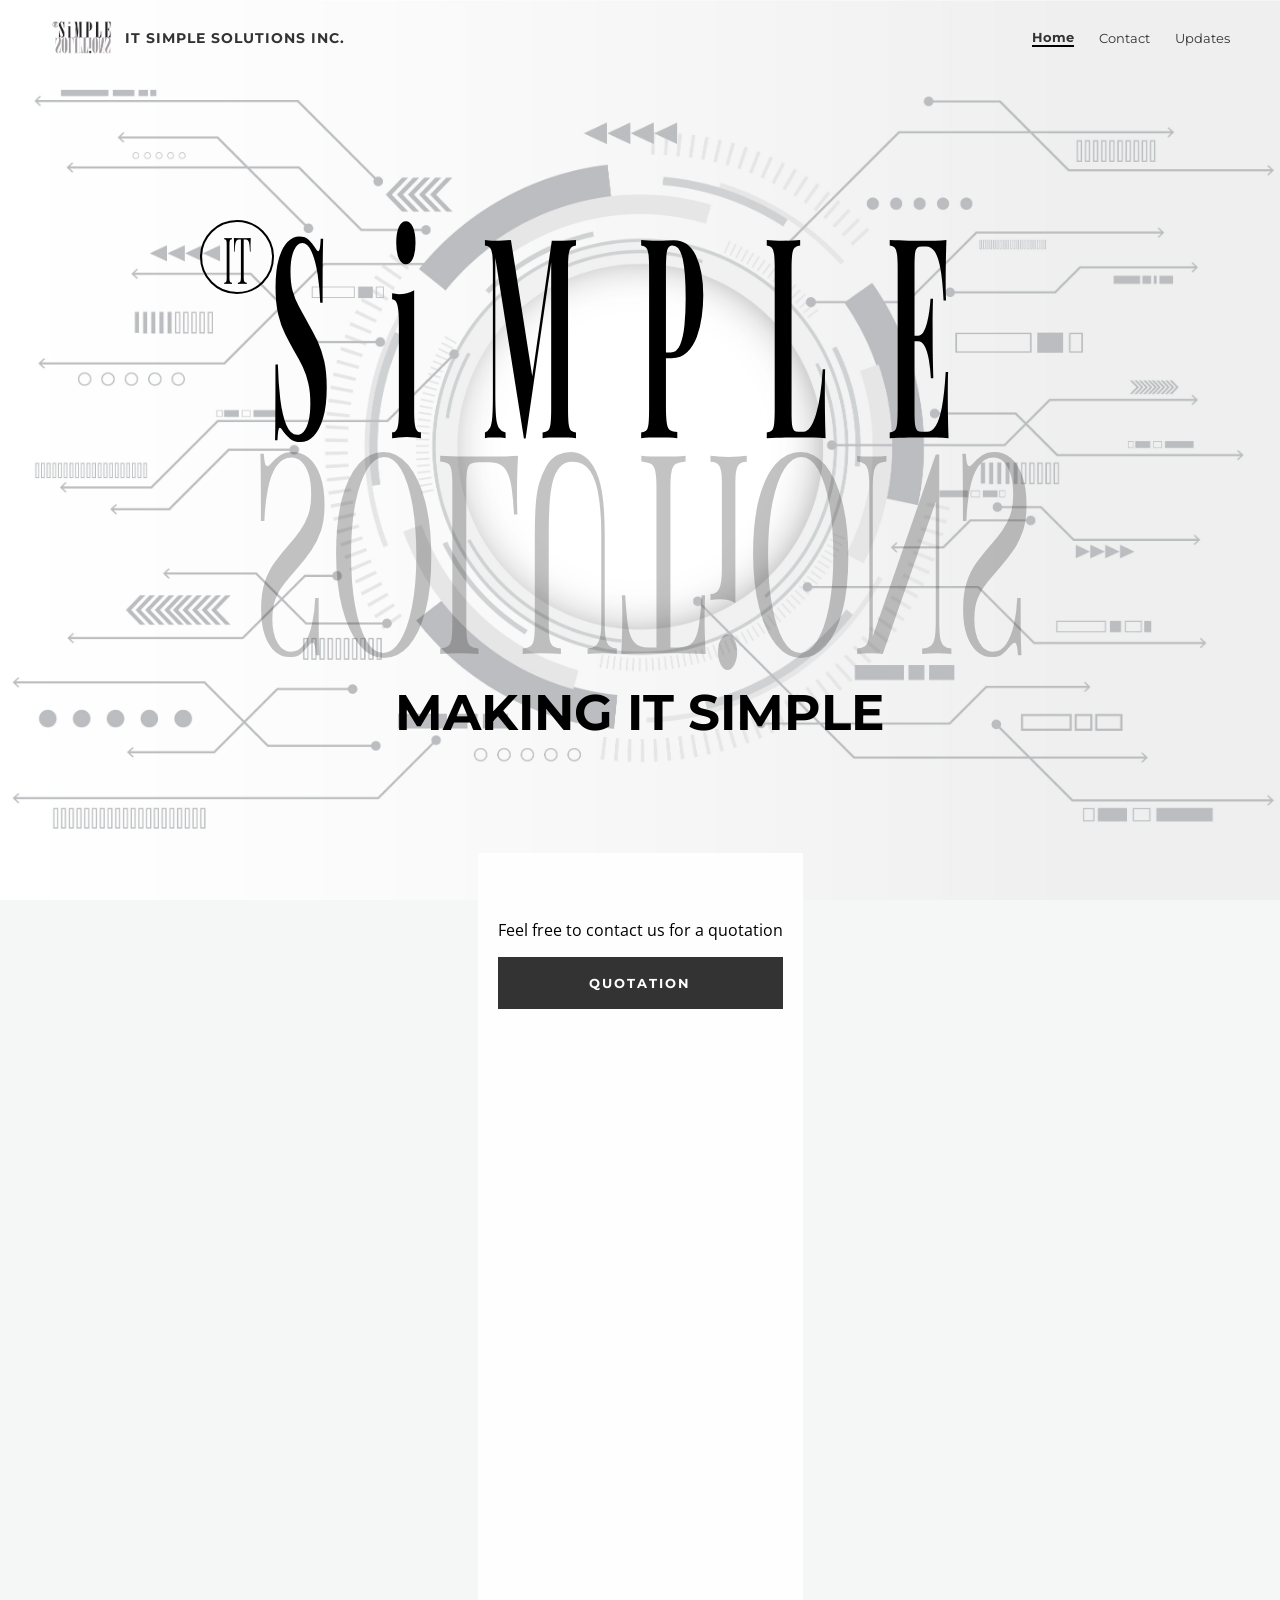
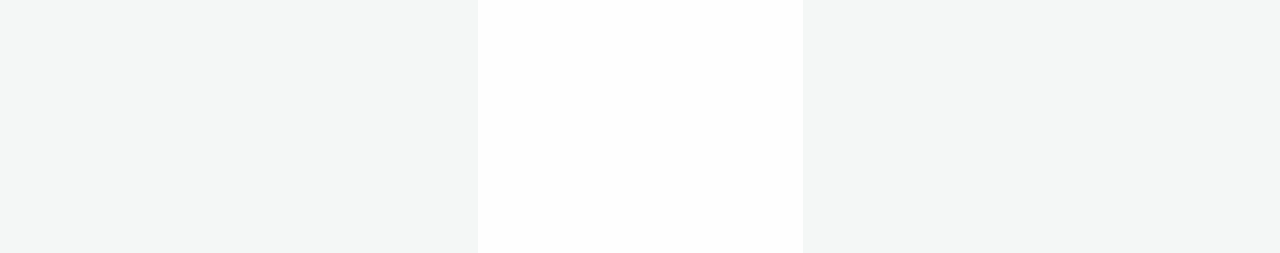
<file: index.html>
<!doctype html>
<html lang="en">
  <head>
    <meta charset="UTF-8" />
    <meta name="viewport" content="width=device-width, initial-scale=1.0" />
    <title>IT Simple Solutions Inc. | Home</title>
    <link
      href="https://fonts.googleapis.com/css2?family=Playfair+Display:wght@400;900&family=Montserrat:wght@400;700&family=Open+Sans:wght@400&display=swap"
      rel="stylesheet"
    />
    <link rel="stylesheet" href="simple.css" />
  </head>
  <body>
    <header id="main-header">
      <div class="logo-section">
        <img
          src="simple_logo-removebg-preview.png"
          alt="IT Simple Logo"
          class="nav-logo"
        />
        <span>IT SIMPLE SOLUTIONS INC.</span>
      </div>
      <nav>
        <a href="index.html" class="active">Home</a>
        <a href="contact.html">Contact</a>
        <a href="updates.html">Updates</a>
      </nav>
    </header>

    <main class="hero">
      <div class="hero-container">
        <div class="title-wrapper">
          <div class="it-badge"><span>IT</span></div>
          <h1 class="main-title">SiMPLE</h1>
        </div>
        <div class="reflected-text">SOLUTiONS</div>
        <p class="tagline">Making IT Simple</p>
      </div>

      <div class="contact-section">
        <p class="contact-text">Feel free to contact us for a quotation</p>
        <button class="quotation-button">Quotation</button>
      </div>
    </main>

    <script>
      window.onscroll = function () {
        const nav = document.querySelector("header");
        if (window.scrollY > 50) {
          nav.classList.add("scrolled");
        } else {
          nav.classList.remove("scrolled");
        }
      };
    </script>
  </body>
</html>
</file>
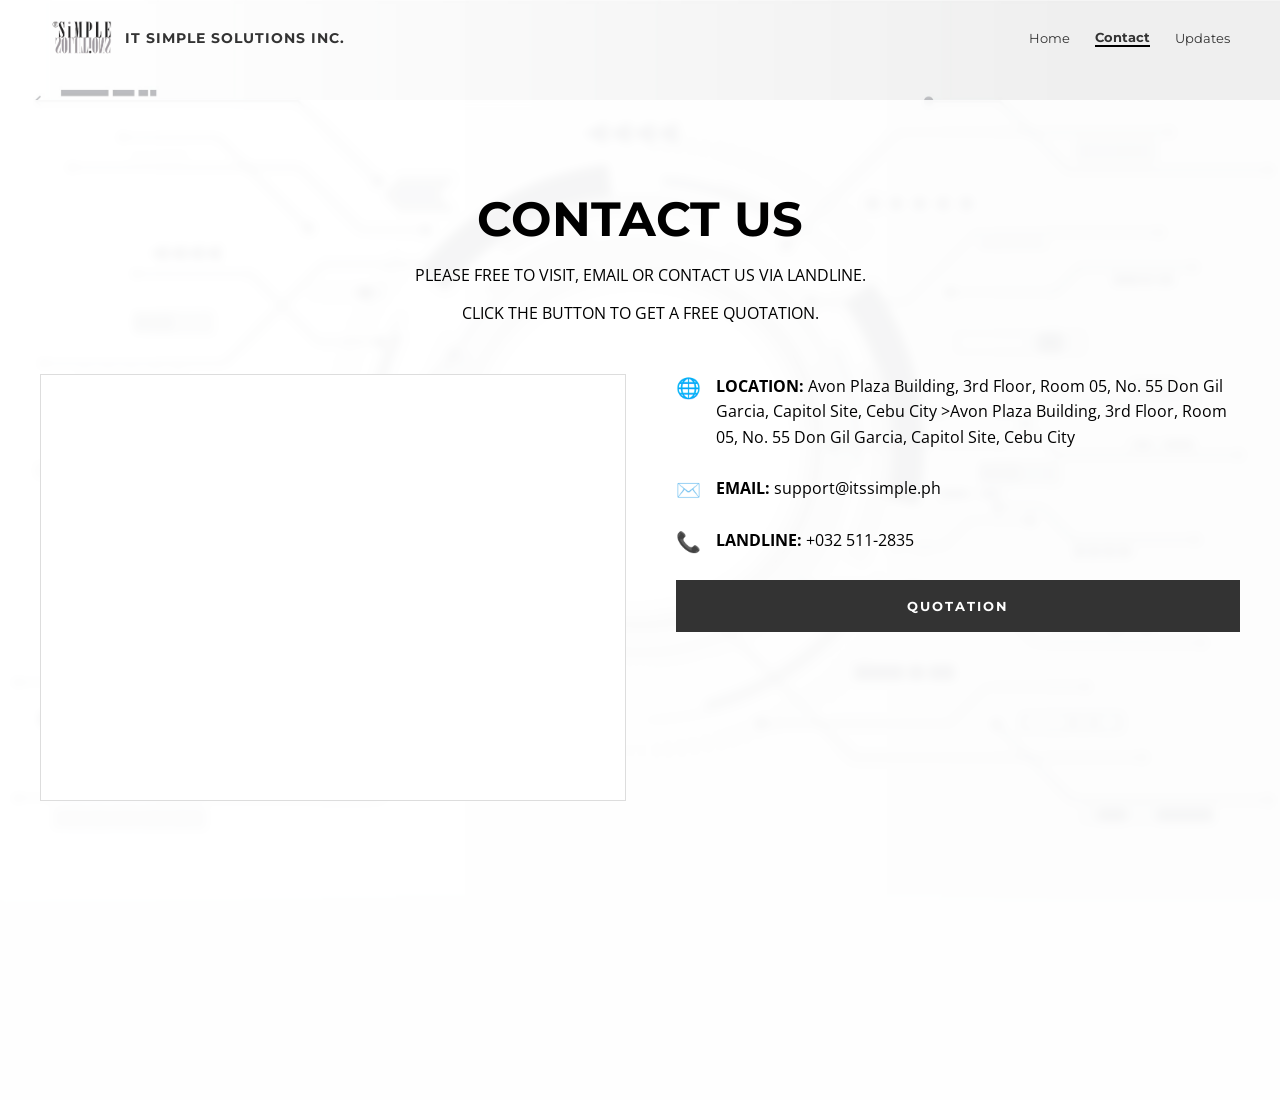
<file: contact.html>
<!doctype html>
<html lang="en">
  <head>
    <meta charset="UTF-8" />
    <meta name="viewport" content="width=device-width, initial-scale=1.0" />
    <title>Contact Us | IT Simple Solutions Inc.</title>
    <link
      href="https://fonts.googleapis.com/css2?family=Montserrat:wght@400;700&family=Open+Sans:wght@400&display=swap"
      rel="stylesheet"
    />
    <link rel="stylesheet" href="simple.css" />
  </head>
  <body>
    <header id="main-header">
      <div class="logo-section">
        <img
          src="simple_logo-removebg-preview.png"
          alt="Logo"
          class="nav-logo"
        />
        <span>IT SIMPLE SOLUTIONS INC.</span>
      </div>
      <nav>
        <a href="index.html">Home</a>
        <a href="contact.html" class="active">Contact</a>
        <a href="updates.html">Updates</a>
      </nav>
    </header>

    <main class="contact-page-content">
      <section class="contact-section">
        <h2 class="section-title">CONTACT US</h2>
        <p class="contact-intro">
          PLEASE FREE TO VISIT, EMAIL OR CONTACT US VIA LANDLINE.
        </p>
        <p class="contact-sub">CLICK THE BUTTON TO GET A FREE QUOTATION.</p>

        <div class="contact-container">
          <div class="map-box">
            <iframe
              src="https://www.google.com/maps/embed?pb=!1m18!1m12!1m3!1d3925.321856230419!2d123.88975931123136!3d10.315006489765274!2m3!1f0!2f0!3f0!3m2!1i1024!2i768!4f13.1!3m3!1m2!1s0x33a99949514658df%3A0xe54b1f479d2b2715!2sAVON%20Plaza!5e0!3m2!1sen!2sph!4v1708680000000"
              width="100%"
              height="400"
              style="border: 0"
              allowfullscreen=""
              loading="lazy"
            >
            </iframe>
          </div>

          <div class="info-box">
            <div class="info-item">
              <span class="icon">🌐</span>
              <p>
                <strong>LOCATION:</strong>
                <a
                  href="https://www.google.com/maps/place/IT+SIMPLE+SOLUTIONS+INC./@10.3154096,123.8856399,17z/data=!3m1!4b1!4m6!3m5!1s0x33a9999804e07cab:0x9f64e89904ec1c72!8m2!3d10.3154044!4d123.8905108!16s%2Fg%2F11rfpwp_71?entry=ttu&g_ep=EgoyMDI2MDIyMy4wIKXMDSoASAFQAw%3D%3D"
                  target="_blank"
                  class="location-link"
                >
                  Avon Plaza Building, 3rd Floor, Room 05, No. 55 Don Gil
                  Garcia, Capitol Site, Cebu City >Avon Plaza Building, 3rd
                  Floor, Room 05, No. 55 Don Gil Garcia, Capitol Site, Cebu
                  City</a
                >
              </p>
            </div>
            <div class="info-item">
              <span class="icon">✉️</span>
              <p><strong>EMAIL:</strong> support@itssimple.ph</p>
            </div>
            <div class="info-item">
              <span class="icon">📞</span>
              <p><strong>LANDLINE:</strong> +032 511-2835</p>
            </div>
            <button class="quotation-button">QUOTATION</button>
          </div>
        </div>
      </section>
    </main>

    <script>
      window.onscroll = function () {
        const nav = document.querySelector("header");
        if (window.scrollY > 50) nav.classList.add("scrolled");
        else nav.classList.remove("scrolled");
      };
    </script>
  </body>
</html>
</file>
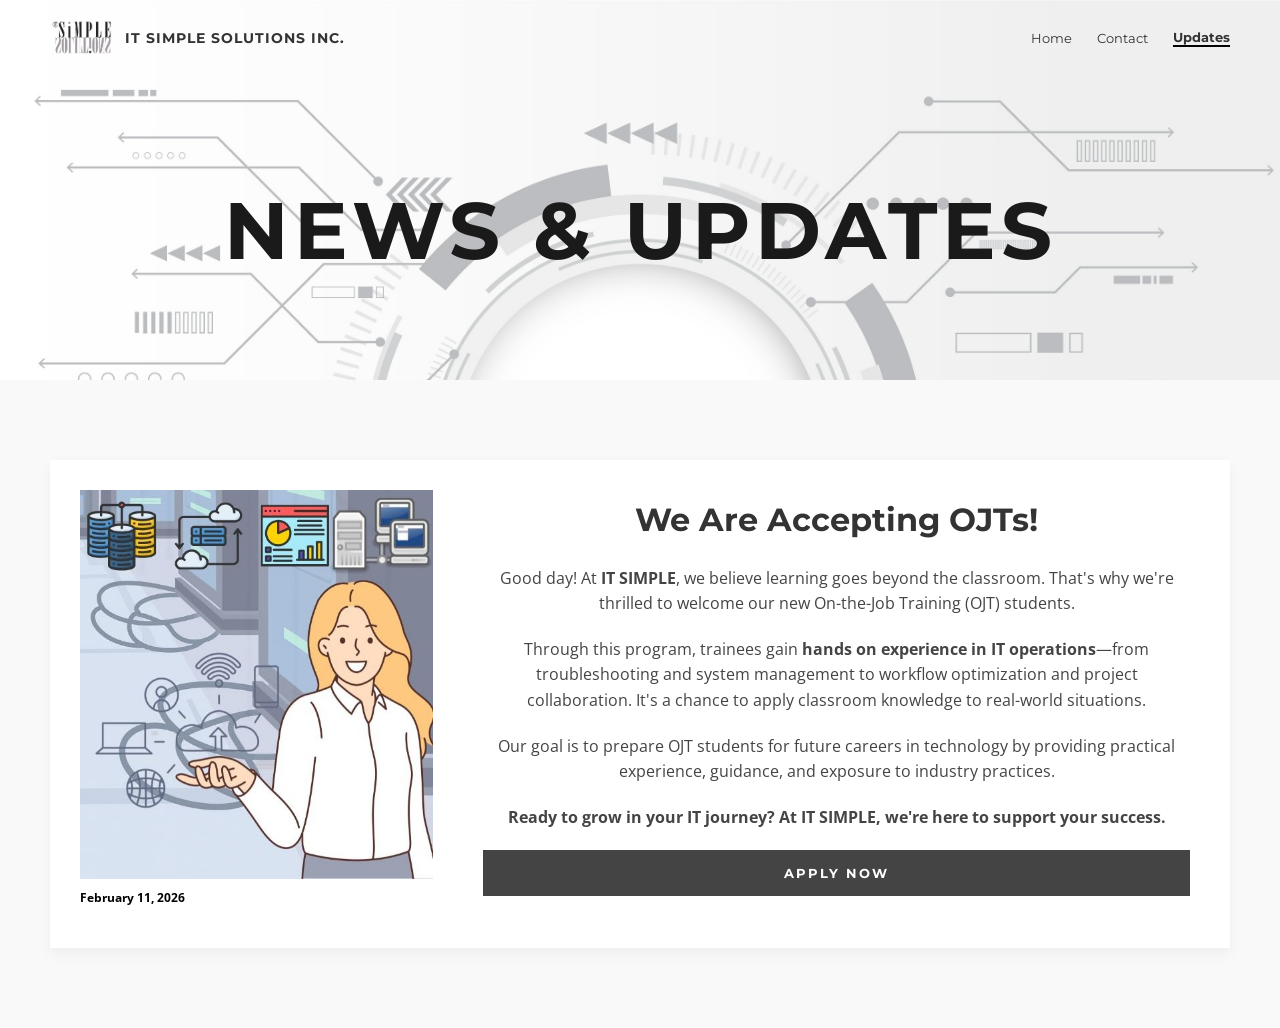
<file: updates.html>
<!doctype html>
<html lang="en">
  <head>
    <meta charset="UTF-8" />
    <meta name="viewport" content="width=device-width, initial-scale=1.0" />
    <title>News & Updates | IT Simple Solutions Inc.</title>
    <link
      href="https://fonts.googleapis.com/css2?family=Montserrat:wght@400;700&family=Open+Sans:wght@400&display=swap"
      rel="stylesheet"
    />
    <link rel="stylesheet" href="simple.css" />
  </head>
  <body>
    <header id="main-header">
      <div class="logo-section">
        <img
          src="simple_logo-removebg-preview.png"
          alt="Logo"
          class="nav-logo"
        />
        <span>IT SIMPLE SOLUTIONS INC.</span>
      </div>
      <nav>
        <a href="index.html">Home</a>
        <a href="contact.html">Contact</a>
        <a href="updates.html" class="active">Updates</a>
      </nav>
    </header>

    <main>
      <section class="updates-hero">
        <h1>NEWS & UPDATES</h1>
      </section>

      <section class="news-container">
        <div class="news-card">
          <div class="news-image">
            <img src="updatepicture.jpg" alt="We Are Accepting OJTs!" />
            <p class="date">February 11, 2026</p>
          </div>
          <div class="news-content">
            <h2>We Are Accepting OJTs!</h2>
            <p>
              Good day! At <strong>IT SIMPLE</strong>, we believe learning goes
              beyond the classroom. That's why we're thrilled to welcome our new
              On-the-Job Training (OJT) students.
            </p>
            <p>
              Through this program, trainees gain
              <strong>hands on experience in IT operations</strong>—from
              troubleshooting and system management to workflow optimization and
              project collaboration. It's a chance to apply classroom knowledge
              to real-world situations.
            </p>
            <p>
              Our goal is to prepare OJT students for future careers in
              technology by providing practical experience, guidance, and
              exposure to industry practices.
            </p>
            <p>
              <strong
                >Ready to grow in your IT journey? At IT SIMPLE, we're here to
                support your success.</strong
              >
            </p>
            <button class="apply-btn">APPLY NOW</button>
          </div>
        </div>
      </section>
    </main>

    <script>
      window.onscroll = function () {
        const nav = document.querySelector("header");
        if (window.scrollY > 50) nav.classList.add("scrolled");
        else nav.classList.remove("scrolled");
      };
    </script>
  </body>
</html>
</file>
<file: simple.css>
:root {
  --bg-color: #f4f7f6;
  --text-black: #000000;
  --text-gray: #444444;
  --reflection-color: #3c3b3b;
  --reflection-opacity: 0.3;
}

body,
html {
  margin: 0;
  padding: 0;
  height: 100%;
  font-family: "Open Sans", sans-serif;
  /* Removed the gradient variables here so they don't interfere */
}

body {
  /* This is now your single, universal background */
  background-image: url("background2.jpg");
  background-size: cover;
  background-position: center top;
  background-attachment: fixed;
  background-repeat: no-repeat;
  background-color: var(--bg-color); /* Fallback */
}

/* --- HEADER & NAVIGATION --- */
header {
  position: fixed;
  top: 0;
  left: 0;
  width: 100%;
  z-index: 1000;
  display: flex;
  justify-content: space-between;
  align-items: center;
  padding: 20px 50px;
  box-sizing: border-box;
  background: rgba(0, 0, 0, 0); /* Transparent initial state */
  transition: all 0.4s ease;
}

header.scrolled {
  background: #000000;
}

header.scrolled .logo-section,
header.scrolled nav a {
  color: #ffffff;
}

.logo-section {
  display: flex;
  align-items: center;
  gap: 10px; /* Adjust this to move text closer/further from logo */
  font-family: "Montserrat", sans-serif;
  font-size: 14px;
  font-weight: bold;
  letter-spacing: 1px;
  color: #333;
}

.nav-logo {
  height: 35px;
  width: auto;
  display: block;
}

nav {
  display: flex;
  gap: 25px;
  align-items: center;
}

nav a {
  text-decoration: none;
  color: #333;
  font-size: 13px;
  font-family: "Montserrat", sans-serif;
  transition: color 0.3s;
}

nav a.active {
  font-weight: bold;
  border-bottom: 2px solid black;
}

header.scrolled nav a.active {
  border-bottom-color: white;
}

/* --- HERO SECTION --- */
.hero {
  display: flex;
  flex-direction: column;
  align-items: center;
  justify-content: center;
  min-height: 80vh;
  text-align: center;
  padding-top: 200px;
}

.hero-container {
  position: relative;
  margin-bottom: 60px;
}

/* --- TYPOGRAPHY --- */
.main-title {
  font-family: "Playfair Display", serif;
  font-size: 200px;
  line-height: 0.8;
  margin: 0;
  letter-spacing: 110px;
  color: var(--text-black);
  display: inline-block;
  transform: scaleX(0.53) scaleY(1.4);
  transform-origin: bottom;
}

.reflected-text {
  font-family: "Playfair Display", serif;
  font-size: 200px;
  line-height: 1;
  margin-top: 270px;
  color: var(--reflection-color);
  opacity: var(--reflection-opacity);
  letter-spacing: -5px;
  display: inline-block;
  transform: scaleX(0.75) scaleY(-1.4);
  transform-origin: top;
}

.it-badge {
  border: 2px solid black;
  border-radius: 50%;
  width: 70px;
  height: 70px;
  display: flex;
  align-items: center;
  justify-content: center;
  transform: translate(260px, 20px);
}

.it-badge span {
  font-family: "Playfair Display", serif;
  font-size: 50px;
  display: inline-block;
  transform: scaleX(0.6) scaleY(1.3);
}

.tagline {
  font-family: "Montserrat", sans-serif;
  font-size: 50px;
  font-weight: 700;
  margin-top: -230px;
  text-transform: uppercase;
}

/* --- BUTTON SECTION --- */
/* --- CONTACT PAGE LAYOUT --- */
.contact-page-content {
  padding-top: 100px; /* Space for fixed header */
}

.contact-section {
  text-align: center;
  padding: 50px 20px;
  background: rgba(
    255,
    255,
    255,
    0.85
  ); /* Makes text readable over background */
  backdrop-filter: blur(5px);
  min-height: 100vh;
}

.section-title {
  font-family: "Montserrat", sans-serif;
  font-size: 48px;
  margin-bottom: 10px;
}

.contact-container {
  display: flex; /* This creates the side-by-side columns */
  justify-content: center;
  align-items: flex-start;
  gap: 50px; /* Space between map and text */
  max-width: 1200px;
  margin: 50px auto;
}

.map-box {
  flex: 1; /* Map takes 50% */
  border: 1px solid #ddd;
  padding: 10px;
  background: white;
}

.info-box {
  flex: 1; /* Info takes 50% */
  display: flex;
  flex-direction: column;
  gap: 25px;
  text-align: left;
}

.info-item {
  display: flex;
  gap: 15px;
  align-items: flex-start;
}

.info-item .icon {
  font-size: 20px;
  color: #0088cc; /* Blue icons like in your screenshot */
}

.info-item p {
  margin: 0;
  font-family: "Open Sans", sans-serif;
  line-height: 1.6;
}
.location-link {
  text-decoration: none; /* Removes the default underline */
  color: inherit; /* Keeps the text color the same as the surrounding paragraph */
  transition: color 0.3s ease;
}

.location-link:hover {
  color: #0088cc; /* Changes color to blue when you hover over it */
  text-decoration: underline; /* Optional: brings back the underline only on hover */
}

/* Updated Button for Contact Page */
.quotation-button {
  background-color: #333;
  color: white;
  width: 100%;
  padding: 18px;
  border: none;
  font-family: "Montserrat", sans-serif;
  font-weight: 700;
  text-transform: uppercase;
  letter-spacing: 2px;
  cursor: pointer;
  transition: 0.3s;
}

.quotation-button:hover {
  background-color: #000;
}

/* Mobile Responsive Fix */
@media (max-width: 900px) {
  .contact-container {
    flex-direction: column; /* Stacks map on top of text for phones */
    align-items: center;
  }
}

/* --- UPDATES PAGE SPECIFIC STYLES --- */

.updates-hero {
  height: 300px;
  display: flex;
  align-items: center;
  justify-content: center;
  padding-top: 80px;
  text-align: center;
}

.updates-hero h1 {
  font-family: "Montserrat", sans-serif;
  font-size: 80px;
  font-weight: 700;
  letter-spacing: 5px;
  color: #1a1a1a;
  text-transform: uppercase;
}

/* Container for the news items */
.news-container {
  background-color: #f9f9f9; /* Light gray background for the content area */
  padding: 80px 50px;
  display: flex;
  justify-content: center;
}

.news-card {
  background: white;
  max-width: 1200px;
  margin: 0 auto;
  display: flex;
  align-items: stretch;
  gap: 40px;
  padding: 30px;
  box-shadow: 0 5px 15px rgba(0, 0, 0, 0.05);
}

.news-image {
  flex: 1;
  min-width: 300px;
  display: flex;
  flex-direction: column;
}

.news-image img {
  width: 100%;
  height: 100%;
  object-fit: cover;
  display: block;
}

.news-image .date {
  font-size: 12px;
  color: #000000;
  margin-top: 10px;
  font-weight: bold;
}

.news-content {
  flex: 2;
  text-align: center;
  flex-direction: column;
  justify-content: center;
  padding: 10px;
}

.news-content h2 {
  font-family: "Montserrat", sans-serif;
  font-size: 32px;
  margin-top: 0;
  color: #333;
}

.news-content p {
  font-family: "Open Sans", sans-serif;
  line-height: 1.6;
  color: #444;
  margin-bottom: 20px;
}

/* Button style matching your "Quotation" button */
.apply-btn {
  background-color: #444;
  color: white;
  width: 100%;
  padding: 15px;
  border: none;
  font-family: "Montserrat", sans-serif;
  font-weight: 700;
  text-transform: uppercase;
  letter-spacing: 2px;
  cursor: pointer;
  transition: 0.3s;
}

.apply-btn:hover {
  background-color: #000;
}

/* Responsive adjustment for mobile */
@media (max-width: 768px) {
  .news-card {
    flex-direction: column;
  }
  .updates-hero h1 {
    font-size: 40px;
  }
}
</file>
